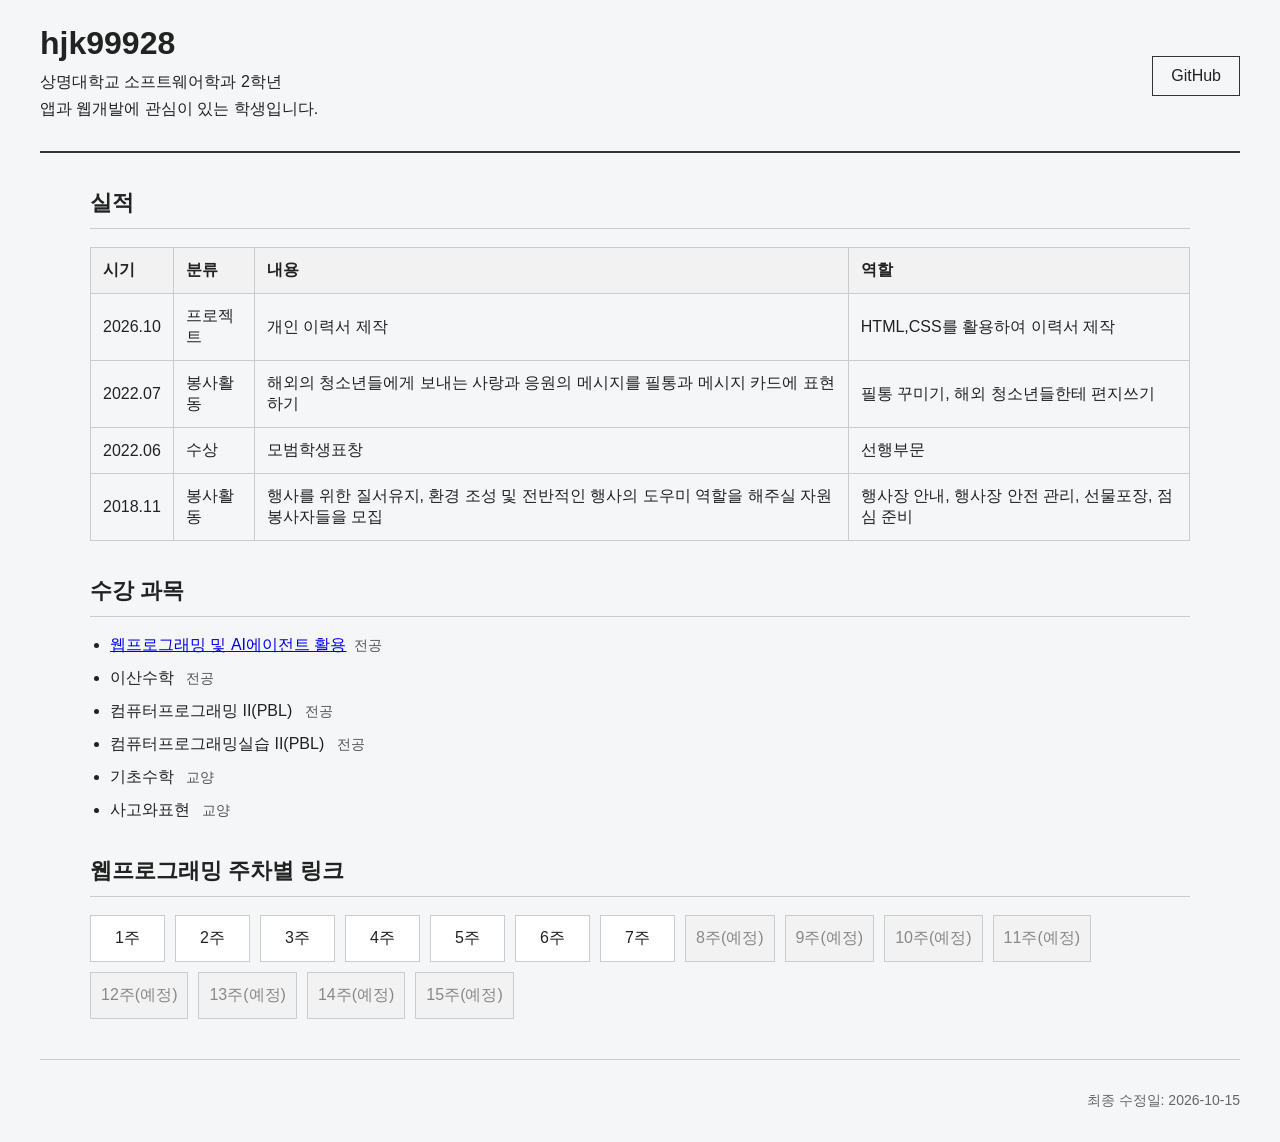
<file: index.html>
<!DOCTYPE html>
<html lang="ko">
<head>
    <meta charset="UTF-8">
    <meta name="viewport" content="width=device-width, initial-scale=1.0">
    <title>개인 이력서</title>
    <link rel="stylesheet" href="style.css">
</head>
<body>

    <header>
        <div class="intro">
            <h1>hjk99928</h1>
            <p>상명대학교 소프트웨어학과 2학년</p>
            <p>앱과 웹개발에 관심이 있는 학생입니다.</p>
        </div>

        <div class="github">
            <a href="https://github.com/hjk99928">GitHub</a>
        </div>
    </header>

    <main>

        <section id="projects">
            <h2>실적</h2>

            <table>
                <thead>
                    <tr>
                        <th>시기</th>
                        <th>분류</th>
                        <th>내용</th>
                        <th>역할</th>
                    </tr>
                </thead>

                <tbody>
                    <tr>
                        <td>2026.10</td>
                        <td>프로젝트</td>
                        <td>개인 이력서 제작</td>
                        <td>HTML,CSS를 활용하여 이력서 제작</td>
                    </tr>
                    <tr>
                        <td>2022.07</td>
                        <td>봉사활동</td>
                        <td>해외의 청소년들에게 보내는 사랑과 응원의 메시지를 필통과 메시지 카드에 표현하기</td>
                        <td>필통 꾸미기, 해외 청소년들한테 편지쓰기</td>
                    </tr>
                    <tr>
                        <td>2022.06</td>
                        <td>수상</td>
                        <td>모범학생표창</td>
                        <td>선행부문</td>
                    </tr>
                    <tr>
                        <td>2018.11</td>
                        <td>봉사활동</td>
                        <td>행사를 위한 질서유지, 환경 조성 및 전반적인 행사의 도우미 역할을 해주실 자원봉사자들을 모집</td>
                        <td>행사장 안내, 행사장 안전 관리, 선물포장, 점심 준비</td>
                    </tr>
                </tbody>
            </table>
        </section>

        <section id="courses">
            <h2>수강 과목</h2>

            <ul class="course-list">
                <li> <a href="#weeks">웹프로그래밍 및 AI에이전트 활용</a><span>전공</span></li>
                <li>이산수학 <span>전공</span></li>
                <li>컴퓨터프로그래밍 II(PBL) <span>전공</span></li>
                <li>컴퓨터프로그래밍실습 II(PBL) <span>전공</span></li>
                <li>기초수학 <span>교양</span></li>
                <li>사고와표현 <span>교양</span></li>
            </ul>

        </section>

        <section id="weeks">
            <h2>웹프로그래밍 주차별 링크</h2>

            <div class="week-list">
                <a href="https://github.com/hjk99928/WebClass/blob/main/doc1.html">1주</a>
                <a href="https://github.com/hjk99928/WebClass/blob/main/doc2.html">2주</a>
                <a href="https://github.com/hjk99928/WebClass/blob/main/doc3.html">3주</a>
                <a href="https://github.com/hjk99928/WebClass/blob/main/doc4.html">4주</a>
                <a href="https://github.com/hjk99928/WebClass/blob/main/doc5.html">5주</a>
                <a href="https://github.com/hjk99928/WebClass/blob/main/doc6.html">6주</a>
                <a href="https://github.com/hjk99928/WebClass/blob/main/doc7.html">7주</a>

                <span class="planned">8주(예정)</span>
                <span class="planned">9주(예정)</span>
                <span class="planned">10주(예정)</span>
                <span class="planned">11주(예정)</span>
                <span class="planned">12주(예정)</span>
                <span class="planned">13주(예정)</span>
                <span class="planned">14주(예정)</span>
                <span class="planned">15주(예정)</span>
            </div>
        </section>

    </main>

    <footer>
        <p>최종 수정일: 2026-10-15</p>
    </footer>

</body>
</html>
</file>
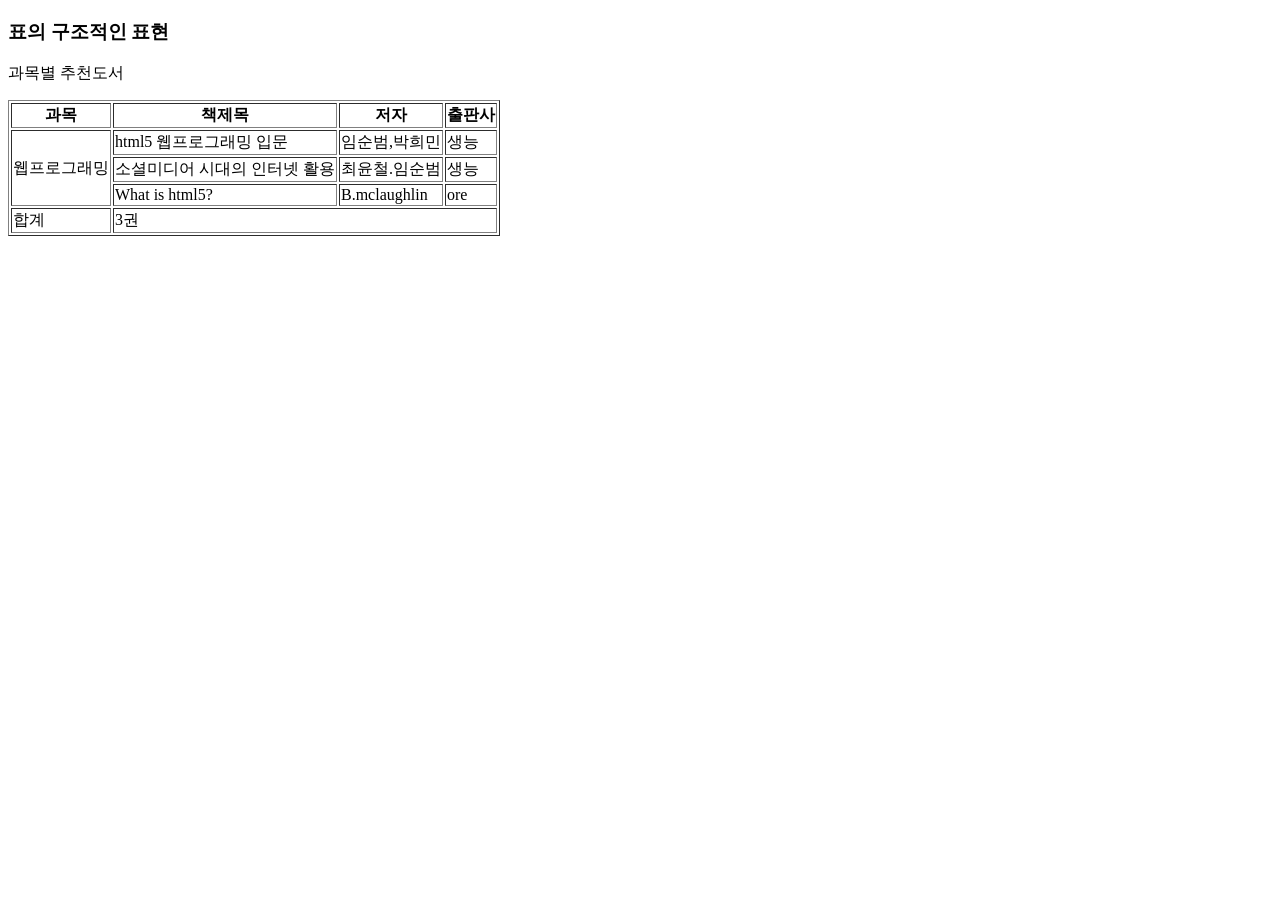
<file: doc2.html>
<!DOCTYPE html>
<html>
    <head>
        <title>html요소</title>
    </head>
    <body>
        <h3>표의 구조적인 표현</h3>
        <p>과목별 추천도서</p>
        <table border="1" id="book">
            <tr>
                <th>과목</th>
                <th>책제목</th>
                <th>저자</th>
                <th>출판사</th>
            </tr>
            <tr>
                <td rowspan="3">웹프로그래밍</td>
                <td>html5 웹프로그래밍 입문</td>
                <td>임순범,박희민</td>
                <td>생능</td>
            </tr>
            <tr>
                <td>소셜미디어 시대의 인터넷 활용</td>
                <td>최윤철.임순범</td>
                <td>생능</td>
            </tr>
            <tr>
                <td>What is html5?</td>
                <td>B.mclaughlin</td>
                <td>ore</td>
            </tr>
            <tr>
                <td>합계</td>
                <td colspan="3">3권</td>
            </tr>
        </table>
    </body>
</html>
</file>
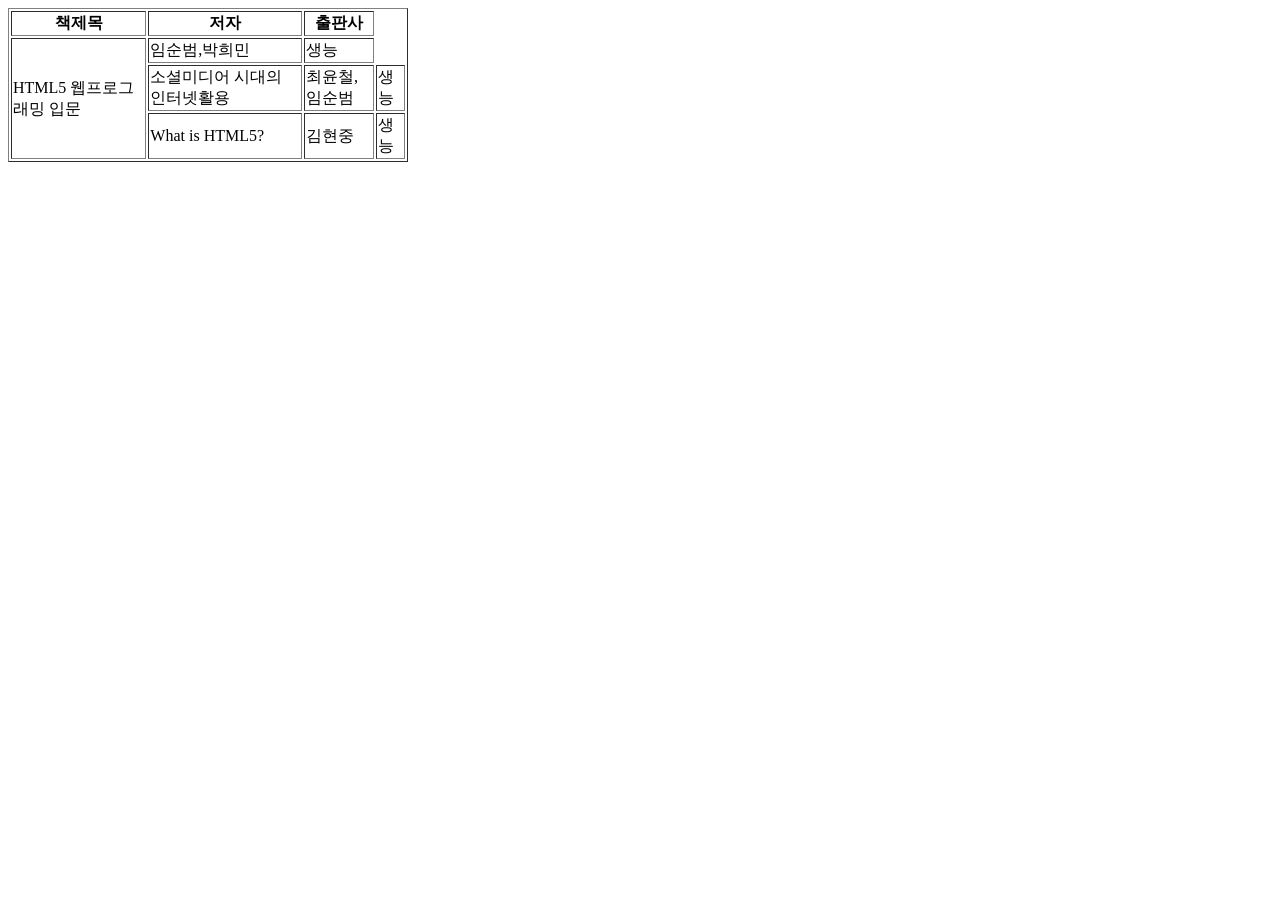
<file: doc3.html>
<!DOCTYPE html>
<html>
    <head>
        <meta charset="UTF-8">
        <style type="text/css">
            ol li{list-style-type:lower-alpha;}
            ol {list-style-position:inside;}
            ul {list-satyle-position:outside;}
            li.kor{list-style-type:square;}
            li.usa{list-style-image:url('usa_flag.png');}
        </style>
    </head>
    <body>
        <table border="1" width="400">
            <tr>
                <th>책제목</th>
                <th>저자</th>
                <th>출판사</th>
            </tr>
            <tr>
                <td rowspan="3">HTML5 웹프로그래밍 입문</td>
                <td>임순범,박희민</td>
                <td>생능</td>
            </tr>
            <tr>
                <td>소셜미디어 시대의 인터넷활용</td>
                <td>최윤철,임순범</td>
                <td>생능</td>
            </tr>
            <tr>
                <td>What is HTML5?</td>
                <td>김현중</td>
                <td>생능</td>
            </tr>
        </table>
    </body>
</html>
</file>
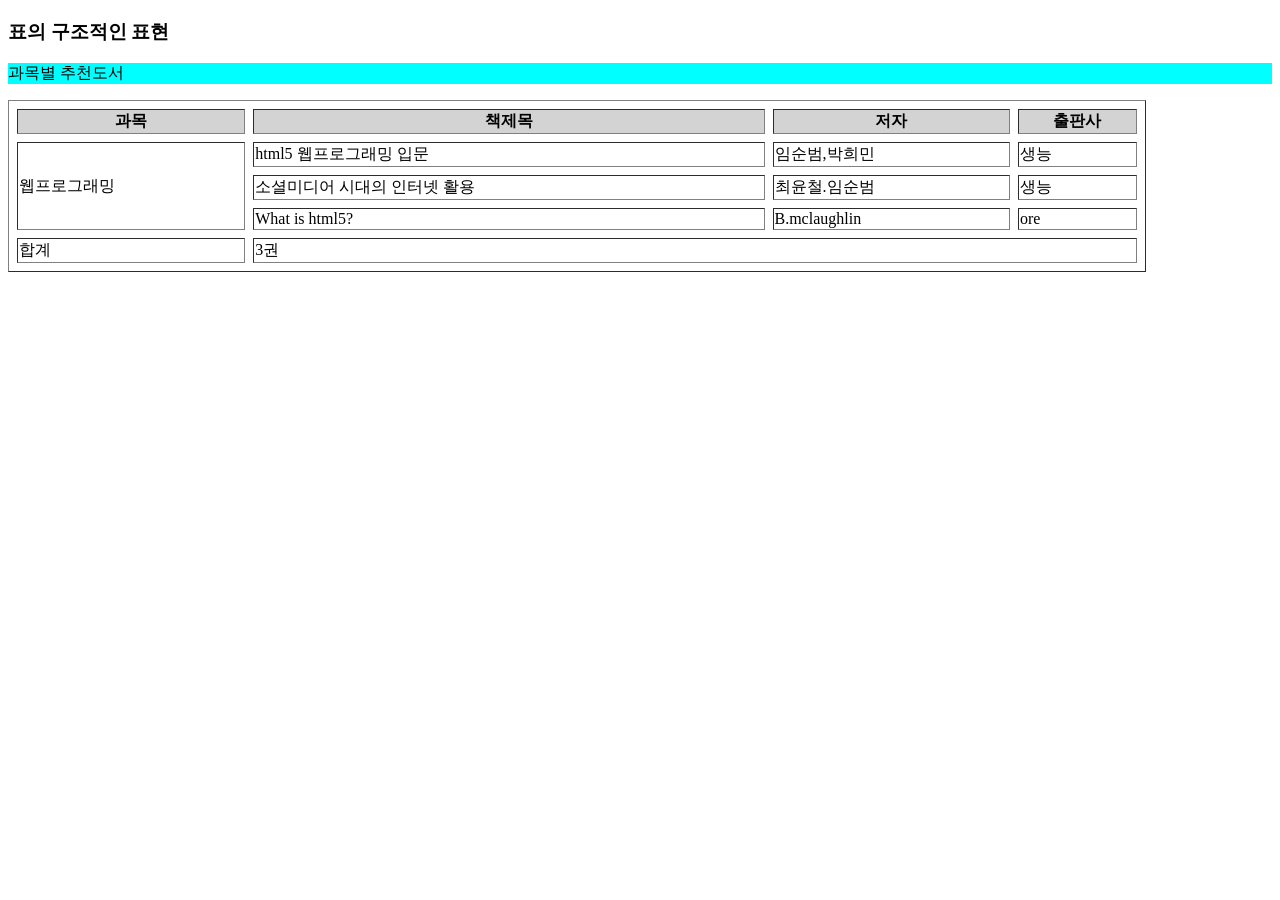
<file: doc4.html>
<!DOCTYPE html>
<html>
    <head>
        <title>html요소</title>
        <style type="text/css">
            #book{width:90%;border-spacing:8px;}
            p{background-color:aqua;}
            th{background-color:lightgray;}
            p{transform: background-color 3s;}
            p:hover{background-color:yellow;}
        </style>
    </head>
    <body>
        <h3>표의 구조적인 표현</h3>
        <p>과목별 추천도서</p>
        <table border="1" id="book">
            <tr>
                <th>과목</th>
                <th>책제목</th>
                <th>저자</th>
                <th>출판사</th>
            </tr>
            <tr>
                <td rowspan="3">웹프로그래밍</td>
                <td>html5 웹프로그래밍 입문</td>
                <td>임순범,박희민</td>
                <td>생능</td>
            </tr>
            <tr>
                <td>소셜미디어 시대의 인터넷 활용</td>
                <td>최윤철.임순범</td>
                <td>생능</td>
            </tr>
            <tr>
                <td>What is html5?</td>
                <td>B.mclaughlin</td>
                <td>ore</td>
            </tr>
            <tr>
                <td>합계</td>
                <td colspan="3">3권</td>
            </tr>
        </table>
    </body>
</html>
</file>
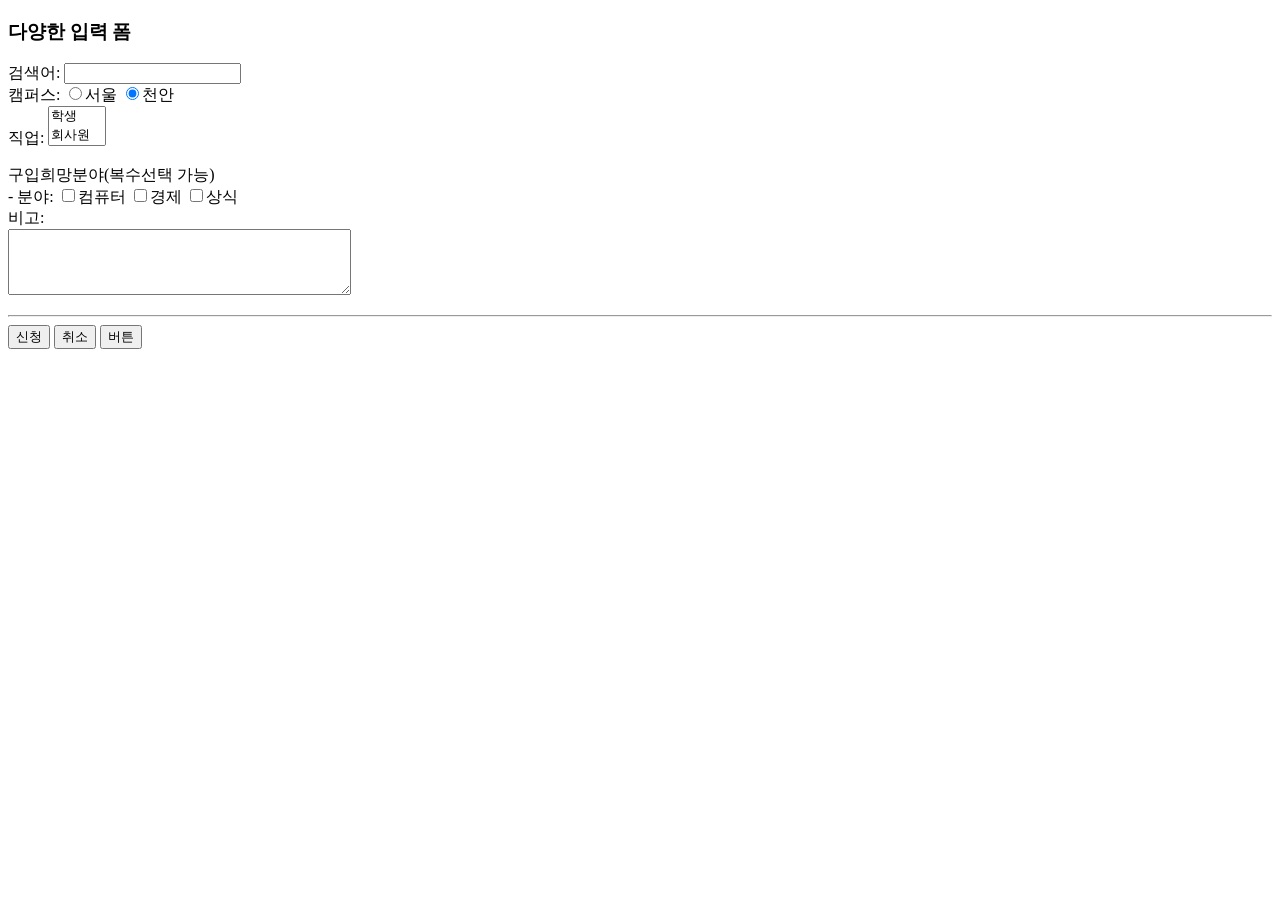
<file: doc7.html>
<!DOCTYPE html>
<head>
    <meta charset="UTF-8">
</head>
<body>
    <h3>다양한 입력 폼</h3>

   <form method="get" action="https://lib.smu.ac.kr/search/?campuscode=01">

    검색어: <input type="text" name="q"/> <br>
    캠퍼스: <input type="radio" name="campuscode" value="00"/>서울
        <input type="radio" name="campuscode" value="01"checked/>천안<br>
    직업: <select name="job"  size="2">
                  <option>학생</option> <option>회사원</option>
                  <option>공무원</option> <option>기타치기</option>
               </select>

   <p> 구입희망분야(복수선택 가능)<br>

    - 분야: <input type="checkbox" name="books" value="computer"/>컴퓨터

               <input type="checkbox" name="books" value="economy"/>경제

               <input type="checkbox" name="books" value="common"/>상식<br>

      비고: <br>

              <textarea name="comments" rows="4" cols="40"/></textarea>

    </p> <hr>
           <input type="submit" value="신청"/>
           <input type="reset" value="취소"/>
            <input type="button"value="버튼" onclick="alert('버')"/>
   </form>
</body>
</file>
<file: style.css>
/* 전체 페이지 */
* {
    box-sizing: border-box;
}

body {
    margin: 0;
    padding: 0 40px;
    font-family: Arial, "Malgun Gothic", sans-serif;
    color: #222;
    background-color: #f4f6f7;
}

/* 상단 소개 영역 */
header {
    display: flex;
    justify-content: space-between;
    align-items: center;
    padding: 25px 0;
    border-bottom: 2px solid #333;
}

header h1 {
    margin: 0 0 10px;
    font-size: 32px;
}

header p {
    margin: 6px 0;
}

.github a {
    display: inline-block;
    padding: 10px 18px;
    border: 1px solid #333;
    color: #222;
    text-decoration: none;
}

/* 콘텐츠 영역 */
main {
    max-width: 1100px;
    margin: 0 auto;
}

section {
    margin: 35px 0;
}

h2 {
    margin-bottom: 18px;
    padding-bottom: 10px;
    border-bottom: 1px solid #ccc;
    font-size: 22px;
}

/* 실적 표 */
table {
    width: 100%;
    border-collapse: collapse;
}

th,
td {
    padding: 12px;
    border: 1px solid #ccc;
    text-align: left;
}

th {
    background-color: #f2f2f2;
}

/* 수강 과목 */
.course-list {
    padding-left: 20px;
}

.course-list li {
    margin: 12px 0;
}

.course-list span {
    margin-left: 8px;
    color: #555;
    font-size: 14px;
}

/* 주차별 링크 */
.week-list {
    display: flex;
    flex-wrap: wrap;
    gap: 10px;
}

.week-list a,
.week-list .planned {
    display: inline-block;
    min-width: 75px;
    padding: 12px 10px;
    border: 1px solid #ccc;
    text-align: center;
    text-decoration: none;
}

.week-list a {
    color: #222;
    background-color: #fff;
}

.week-list a:hover {
    background-color: #e8e8e8;
}

.week-list .planned {
    color: #888;
    background-color: #f2f2f2;
}

/* 하단 */
footer {
    margin-top: 40px;
    padding: 18px 0;
    border-top: 1px solid #ccc;
    color: #666;
    font-size: 14px;
    text-align: right;
}

/* 작은 화면 대응 */
@media (max-width: 600px) {
    body {
        padding: 0 16px;
    }

    header {
        align-items: flex-start;
        gap: 15px;
    }

    header h1 {
        font-size: 26px;
    }

    th,
    td {
        padding: 7px;
        font-size: 13px;
    }

    .week-list a,
    .week-list .planned {
        min-width: 60px;
    }
}
</file>
